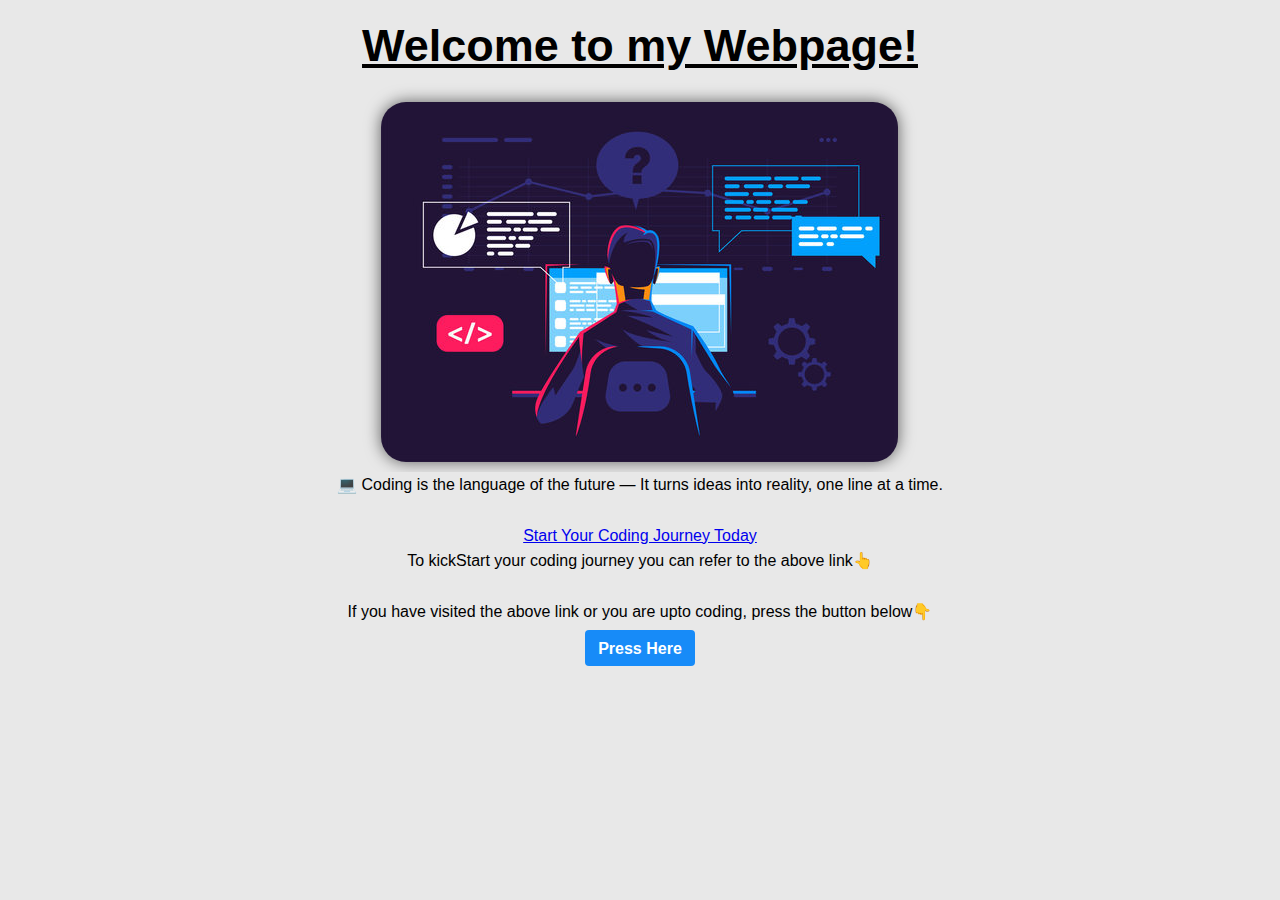
<file: task1/index.html>
<!DOCTYPE html>
<html lang="en">

<head>
    <meta charset="UTF-8">
    <meta name="viewport" content="width=device-width, initial-scale=1.0">
    <title>Home</title>

    <link rel="stylesheet" href="style.css">
</head>

<body>
    <div class="container">
        <h1>
            Welcome to my Webpage!
        </h1>

        <div class="content">
            <img class="coding_guy" src="coding_guy.jpg" alt="A guy doing coding">

            <p>
                💻 Coding is the language of the future — It turns ideas into reality, one line at a time.
            </p>
        </div>

        <div class="link">
            <a
                href="https://r.search.yahoo.com/_ylt=AwrKEonnHQJoBwIAHye7HAx.;_ylu=Y29sbwNzZzMEcG9zAzEEdnRpZAMEc2VjA3Ny/RV=2/RE=1746178792/RO=10/RU=https%3a%2f%2fwww.w3schools.com%2f/RK=2/RS=nTZrfrcFbGvA6Nmby3Nu2SgEMtY-" target="_blank">Start
                Your Coding Journey Today</a>

            <p>
                To kickStart your coding journey you can refer to the above link👆
            </p>
        </div>

        <div class="pop_up_button">
            <p>
                If you have visited the above link or you are upto coding, press the button below👇
            </p>

            <button onclick="pop_up()">
                Press Here
            </button>
        </div>
    </div>
</body>

<script src="pop_up.js"></script>

</html>
</file>
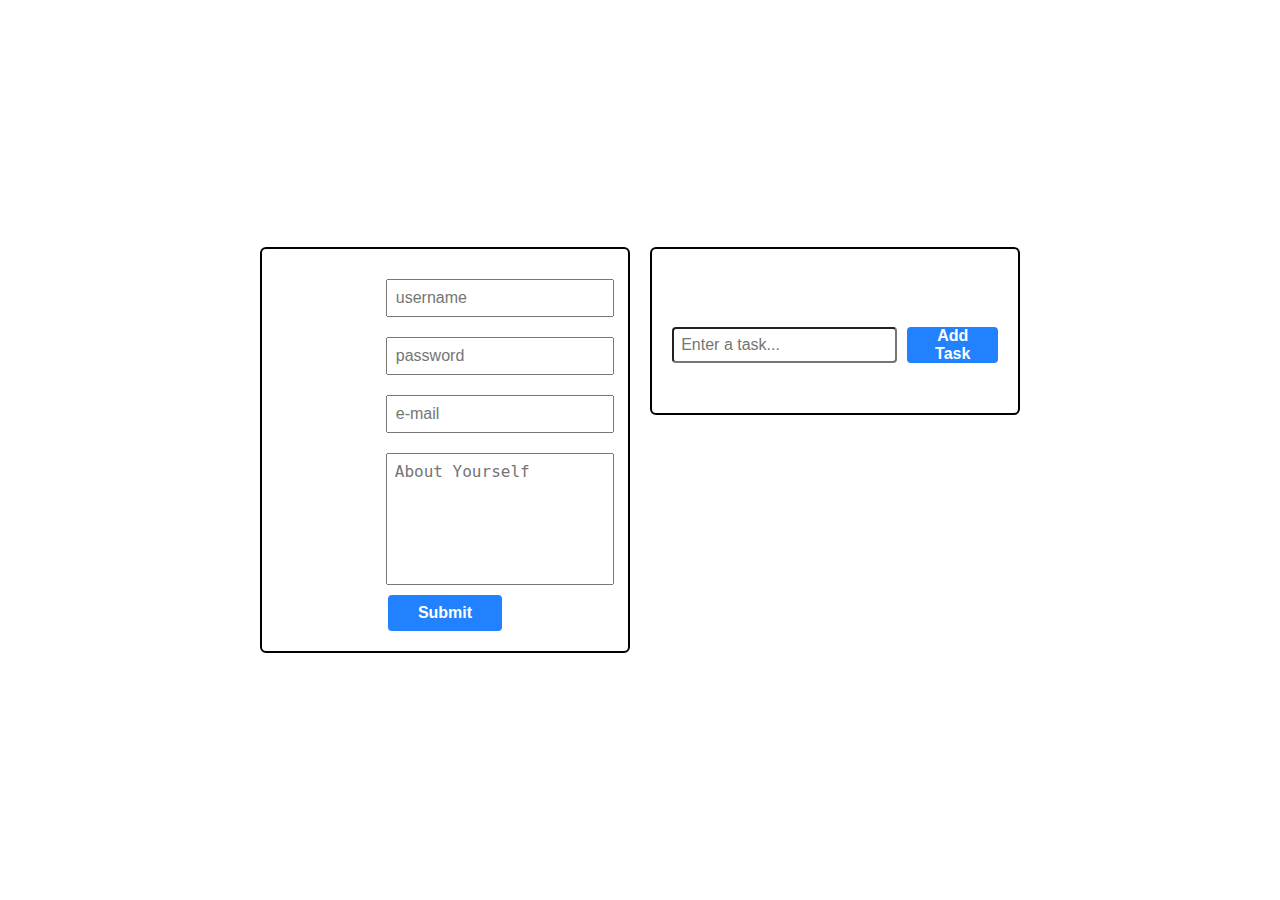
<file: task2/index.html>
<!DOCTYPE html>
<html lang="en">

<head>
    <meta charset="UTF-8">
    <meta name="viewport" content="width=device-width, initial-scale=1.0">
    <title>Login Form and TO-DO List</title>
    <link rel="stylesheet" href="style.css">
</head>

<body>
    <div class="container">
        <form id="contactForm" class="form_container">
            <div class="input_field">
                <label for="username">Username: </label>
                <input id="username" type="text" placeholder="username" name="username">
            </div>

            <div class="input_field">
                <label for="password">Password: </label>
                <input id="password" type="password" placeholder="password" name="password">
            </div>

            <div class="input_field">
                <label for="email">E-mail: </label>
                <input id="email" type="email" placeholder="e-mail" name="email">
            </div>

            <div class="input_field">
                <label for="about"> About Yourself :</label>
                <textarea name="about" id="about" placeholder="About Yourself" rows="6" cols="20"></textarea>
            </div>

            <button type="submit" class="submit">
                Submit
            </button>
        </form>

        <div class="todo_container">
            <h2>To-Do List</h2>
            
            <div class="todo_input_group">
                <input type="text" id="todoInput" placeholder="Enter a task...">
                <button onclick="addTask()" class="add-btn">Add Task</button>
            </div>
            
            <ul id="todoList"></ul>
        </div>
        
        
    </div>
</body>

<script src="java.js"></script>

</html>
</file>
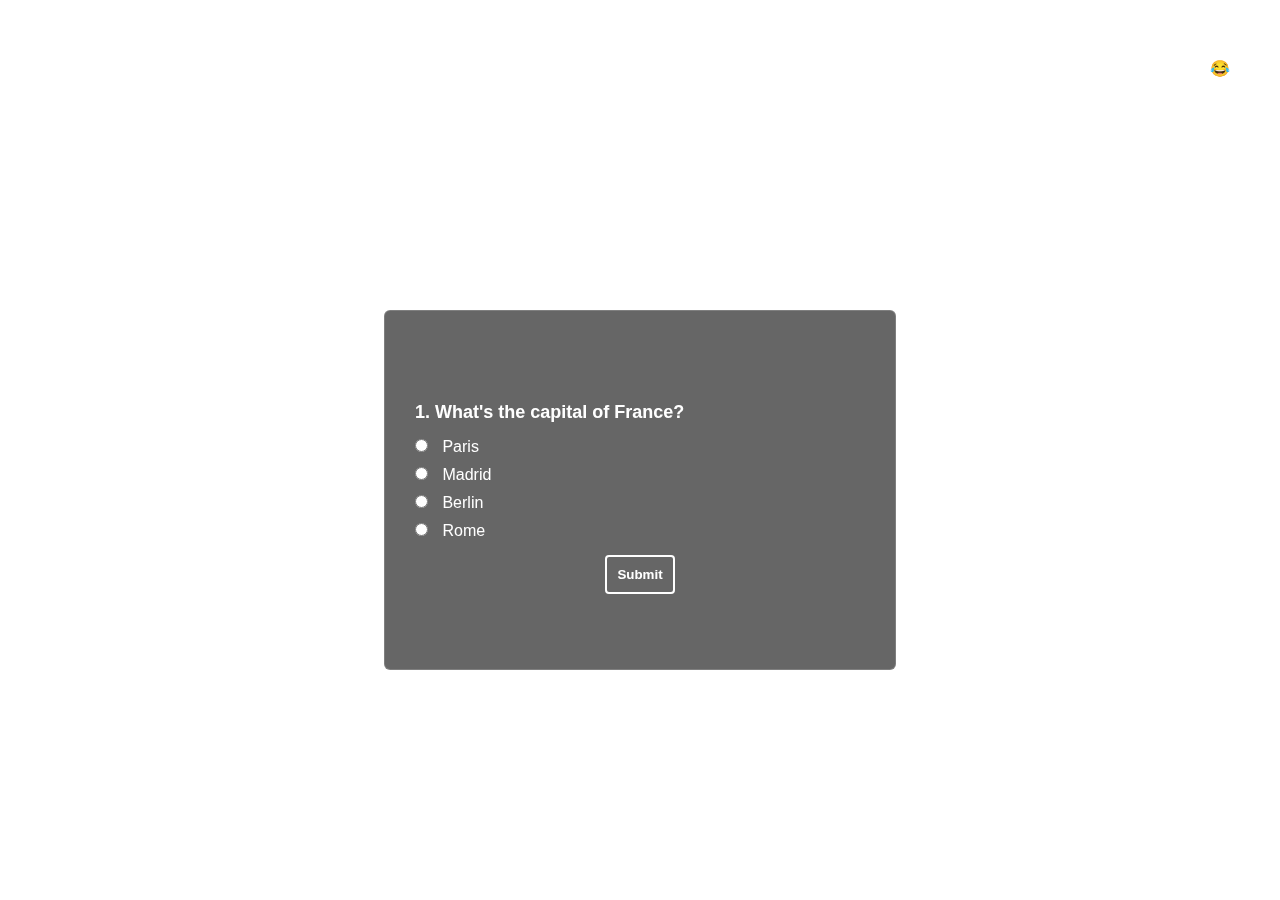
<file: task3/index.html>
<!DOCTYPE html>
<html lang="en">
<head>
    <meta charset="UTF-8">
    <meta name="viewport" content="width=device-width, initial-scale=1.0">
    <title>Quiz</title>

    <link rel="stylesheet" href="style.css">
</head>
<body>
    <div style="display: flex; align-items: flex-start; gap: 20px;"></div>
    <div class="quiz_container">
        <h1>Quiz Game!</h1>
        <div class="question_container">
            <p id="question">
                Let's Begin!
            </p>

            <div id="answer_button" class="btn_container"></div>
            <button id="next_button" style="display: none;">Submit</button>
        </div>
    </div>

    <!-- Outside .question_container -->
<button id="jokePopupBtn">
    Tell me a Joke 😂
</button>
</div>

</body>
<script src="quiz.js"></script>
</html>
</file>
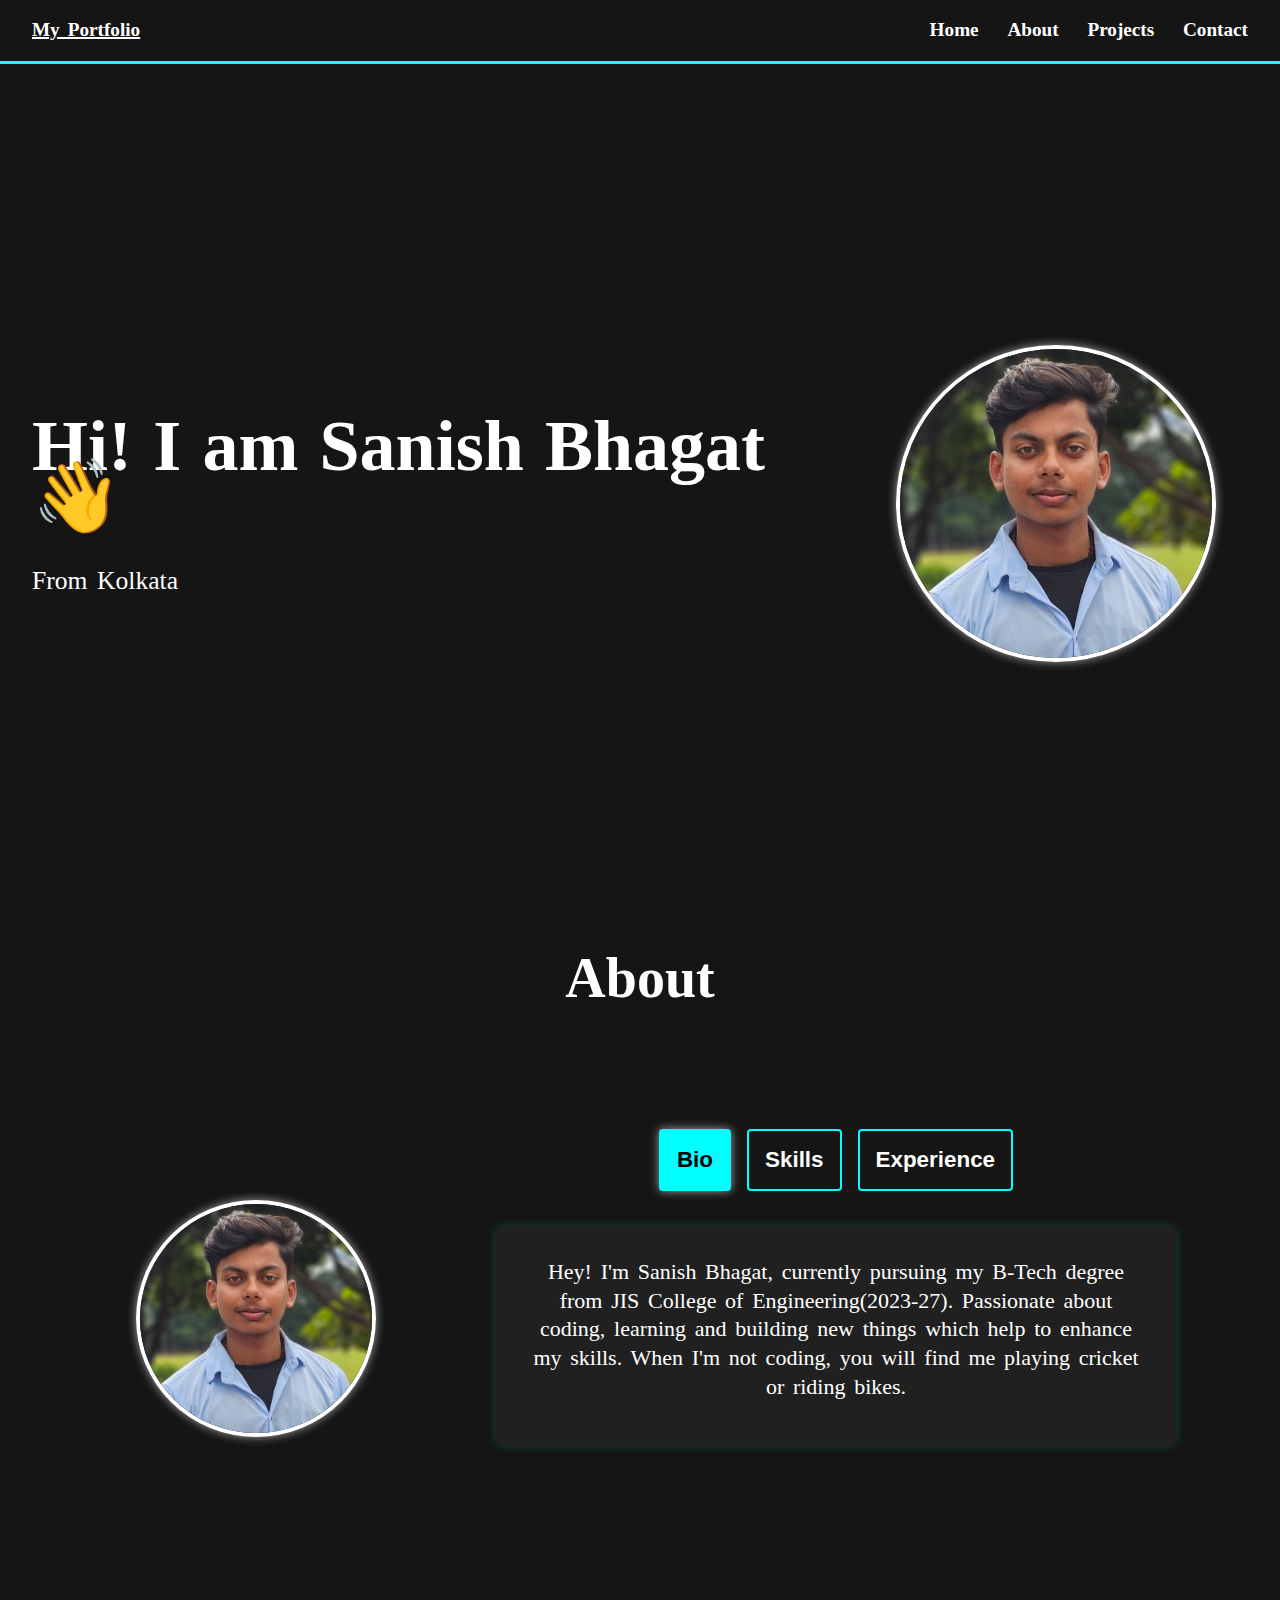
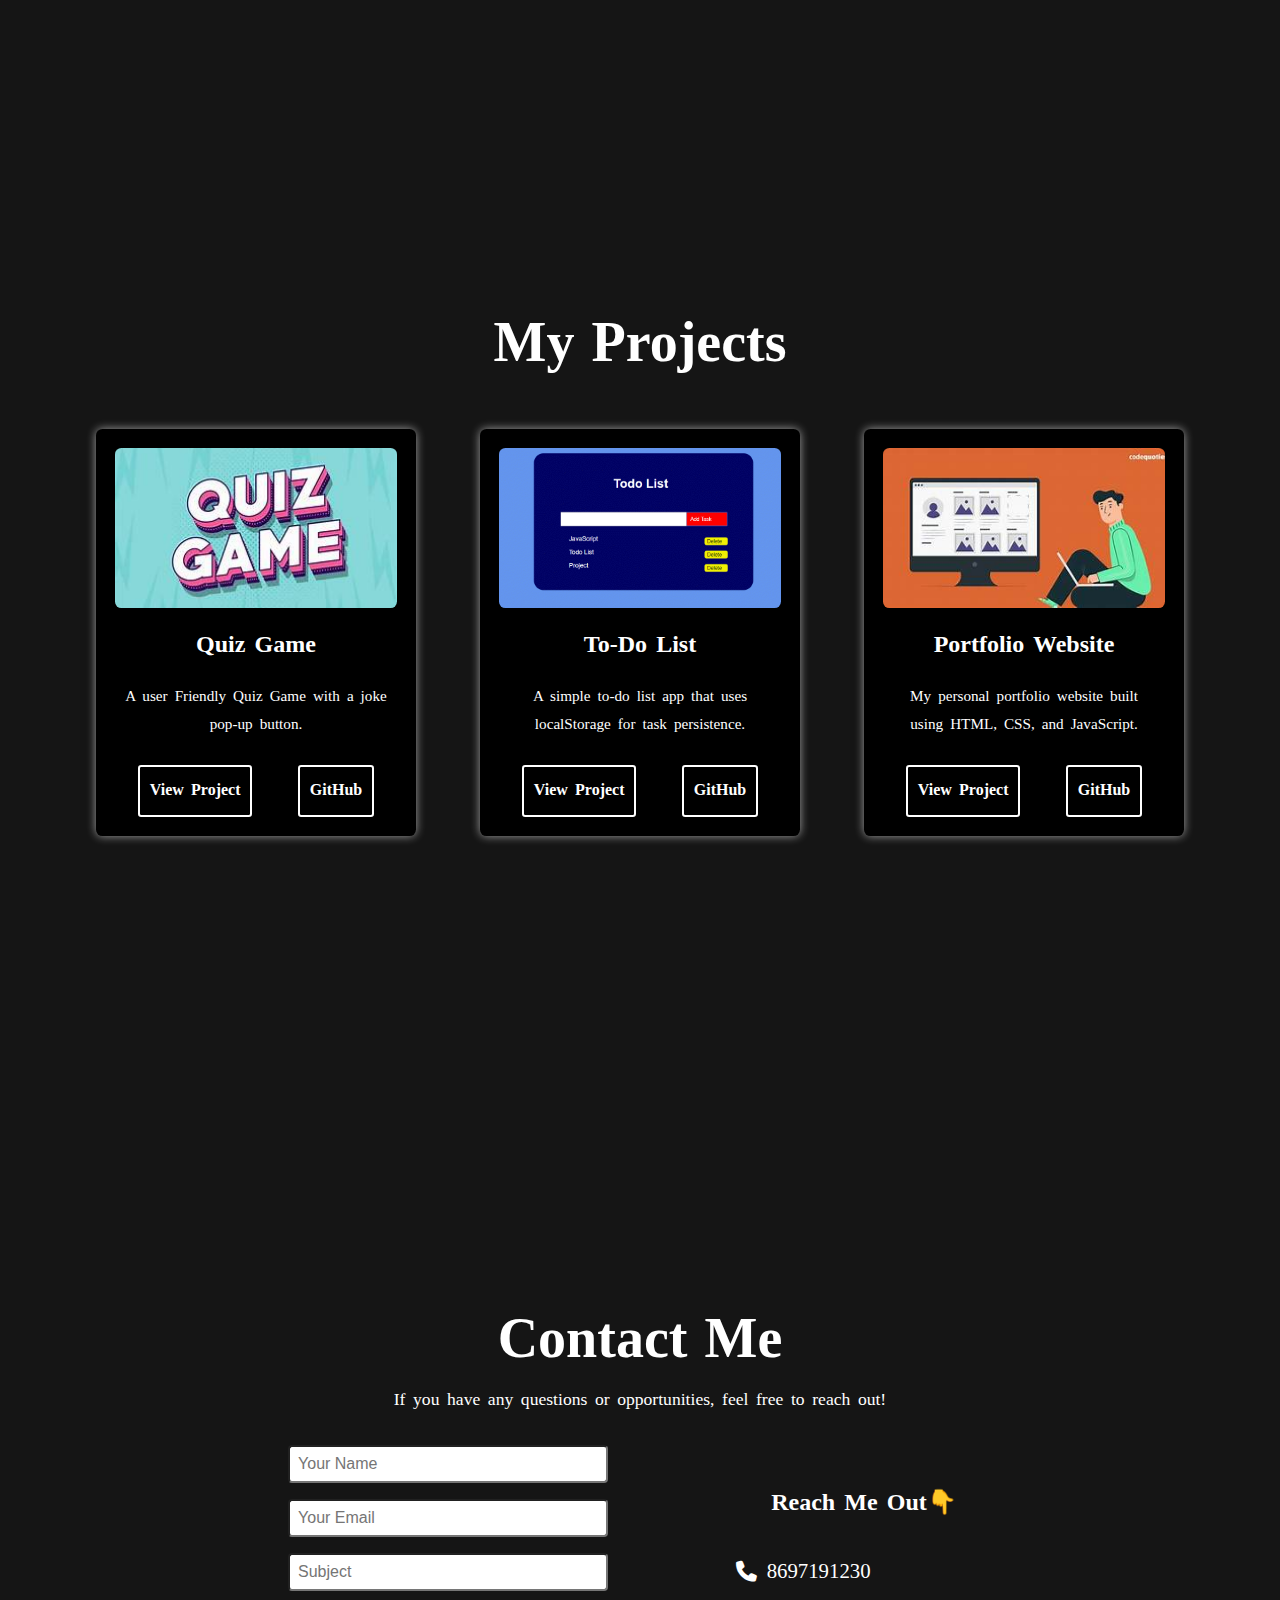
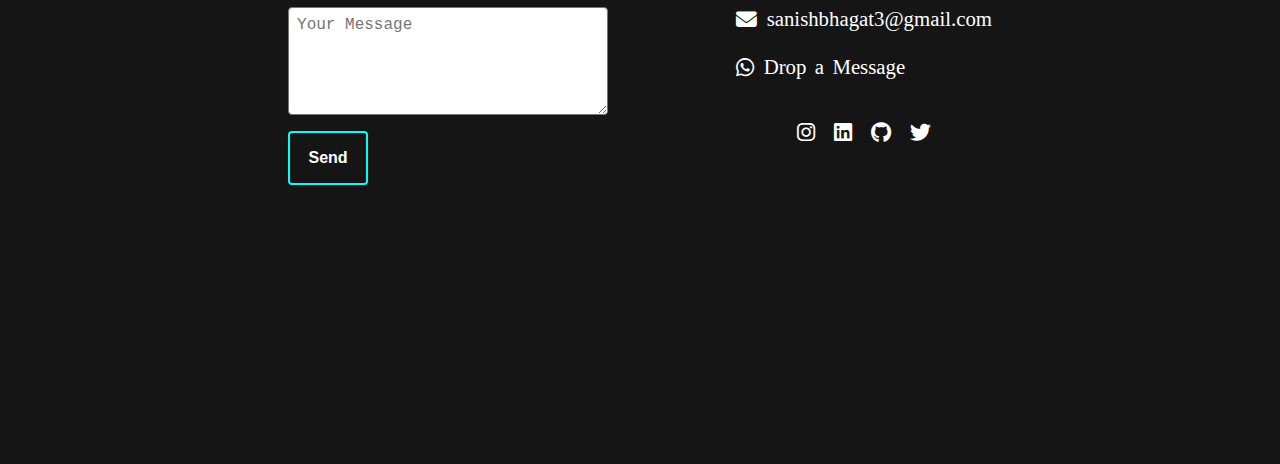
<file: task4/index.html>
<!DOCTYPE html>
<html lang="en">

<head>
    <meta charset="UTF-8">
    <meta name="viewport" content="width=device-width, initial-scale=1.0">
    <title>Personal Portfolio</title>
    <link rel="stylesheet" href="style.css">

    <link rel="stylesheet" href="https://cdnjs.cloudflare.com/ajax/libs/font-awesome/6.5.0/css/all.min.css" />

</head>

<body>
    <div class="navbar">
        <div class="name">My Portfolio</div>

        <!-- Hamburger icon -->
        <!-- <div class="hamburger" id="hamburger">&#9776;</div> -->
        <div class="hamburger" id="hamburger">
            <i class="fa fa-bars"></i>
        </div>


        <!-- Navigation links -->
        <ul class="nav_links" id="nav-links">
            <li id="close_btn" class="close-btn" style="position: absolute; top: 2rem; right: 2rem; font-size: 2rem; cursor: pointer; color:red; font-weight: bold; font-size: 3rem; display: none;">&times;</li>
            <li><a href="#home">Home</a></li>
            <li><a href="#about">About</a></li>
            <li><a href="#projects">Projects</a></li>
            <li><a href="#contact">Contact</a></li>
        </ul>
    </div>


    <section id="home">
        <div class="hero_container">
            <div class="hero_text">
                <h1>Hi! I am Sanish Bhagat 👋</h1>
                <p>From Kolkata</p>
            </div>

            <div class="hero_img">
                <img src="S2 P.jpg" alt="profile_image">
            </div>
        </div>
    </section>

    <section class="about" id="about">
        <h2>About</h2>

        <div class="about_container">

            <div class="about_img">
                <img src="S2 P.jpg" alt="profile_image">
            </div>

            <div class="tab_container">
                <div class="tab_nav">
                    <button class="tab_button active" data-tab="Bio">Bio</button>
                    <button class="tab_button" data-tab="Skills">Skills</button>
                    <button class="tab_button" data-tab="Experience">Experience</button>
                </div>

                <div class="tab_content">
                    <div class="tab_pane active" id="Bio">
                        <p>
                            Hey! I'm Sanish Bhagat, currently pursuing my B-Tech degree from JIS College of
                            Engineering(2023-27). Passionate about coding, learning and building new things which help
                            to
                            enhance my skills. When I'm not coding, you will find me playing cricket or riding bikes.
                        </p>
                    </div>

                    <div class="tab_pane" id="Skills">
                        <ul>
                            <li>C++</li>
                            <li>Python</li>
                            <li>HTML, CSS, JS</li>
                            <li>Aspiring Data-Scientist</li>
                        </ul>
                    </div>

                    <div class="tab_pane" id="Experience">
                        <ul>
                            <li>Internship at AWS(AI-ML)</li>
                            <li>Internship at Apex Planet</li>
                            <li>Internship at Pinnacle Lab</li>
                        </ul>
                    </div>
                </div>
            </div>
        </div>
    </section>

    <section class="projects_section" id="projects">
        <h2>My Projects</h2>

        <div class="project_container">

            <div class="project_card">
                <img src="quiz.jpg" alt="quiz_game">
                <h3>Quiz Game</h3>
                <p>A user Friendly Quiz Game with a joke pop-up button.</p>
                <div class="project_links">
                    <a href="http://127.0.0.1:3000/task3/index.html" target="_blank">View Project</a>
                    <a href="https://github.com/sanish-bhagat/Web-Development-Internship-Apex-Planet-/tree/main/task2"
                        target="_blank">GitHub</a>
                </div>
            </div>
            <div class="project_card">
                <img src="todo.png" alt="todo_image">
                <h3>To-Do List</h3>
                <p>A simple to-do list app that uses localStorage for task persistence.</p>
                <div class="project_links">
                    <a href="http://127.0.0.1:3000/task2/index.html" target="_blank">View Project</a>
                    <a href="https://github.com/sanish-bhagat/Web-Development-Internship-Apex-Planet-/tree/main/task3"
                        target="_blank">GitHub</a>
                </div>
            </div>
            <div class="project_card">
                <img src="portfolio.jpg" alt="portfolio">
                <h3>Portfolio Website</h3>
                <p>My personal portfolio website built using HTML, CSS, and JavaScript.</p>
                <div class="project_links">
                    <a href="#" target="_blank">View Project</a>
                    <a href="#" target="_blank">GitHub</a>
                </div>
            </div>
        </div>
    </section>

    <section class="contact_section" id="contact">
        <h2>Contact Me</h2>
        <p>If you have any questions or opportunities, feel free to reach out!</p>

        <div class="contact_container">
            <div class="form_container">
                <form class="contact_form" id="contact-form" action="https://formspree.io/f/xkgrzeve" method="POST">
                    <input type="hidden" name="_redirect" value="https://yourdomain.com/thankyou.html">

                    <input type="text" name="name" placeholder="Your Name" required />
                    <input type="email" name="email" placeholder="Your Email" required />
                    <input type="text" name="subject" placeholder="Subject" />
                    <textarea name="message" rows="5" placeholder="Your Message" required></textarea>
                    <button type="submit">Send</button>
                </form>
            </div>

            <div class="social_icons">
                <h3>Reach Me Out👇</h3>
                <div class="icon_container_horizontal">
                    <a href="tel:+918697191230" target="_blank">
                        <i class="fas fa-phone"></i> 8697191230
                    </a>
                    <a href="mailto:sanishbhagat3@gmail.com" target="_blank">
                        <i class="fas fa-envelope"></i> sanishbhagat3@gmail.com
                    </a>
                    <a href="https://wa.me/918697191230" target="_blank">
                        <i class="fab fa-whatsapp"></i> Drop a Message
                    </a>
                </div>


                <div class="icon_container_vertical">
                    <a href="https://www.instagram.com/sanishbhagat/" target="_blank" aria-label="LinkedIn">
                        <i class="fab fa-instagram"></i>
                    </a>
                    <a href="https://www.linkedin.com/in/sanish-bhagat-1795a6293?utm_source=share&utm_campaign=share_via&utm_content=profile&utm_medium=android_app"
                        target="_blank" aria-label="LinkedIn">
                        <i class="fab fa-linkedin"></i>
                    </a>
                    <a href="https://github.com/sanish-bhagat" target="_blank" aria-label="GitHub">
                        <i class="fab fa-github"></i>
                    </a>
                    <a href="https://x.com/SanishBhagat" target="_blank" aria-label="Twitter">
                        <i class="fab fa-twitter"></i>
                    </a>
                </div>
            </div>
        </div>
    </section>
    <!-- Modal Structure -->
    <div id="popup" class="popup">
        <div class="popup-content">
            <h2>Thank You!</h2>
            <p>Your message has been sent successfully.</p>
            <button id="close-popup">Close</button>
        </div>
    </div>
</body>
<script src="java.js"></script>

</html>
</file>
<file: task1/style.css>
* {
    padding: 0;
    margin: 0;
    font-family: "Arial";
    font-size: 16px;
    background-color: rgb(232, 232, 232);
    line-height: 1.6;
}

h1 {
    font-size: 45px;
    margin: 10px;
    text-decoration: underline;
}

div, .container {
    display: flex;
    flex-direction: column;
    justify-content: center;
    align-items: center;
}

.coding_guy {
    border-radius: 25px;
    box-shadow: 0 0 16px rgba(0, 0, 0, 0.6);
    margin: 10px;
}

.link {
    margin: 25px;
}


button {
    height: 36px;
    width: 110px;
    background-color: rgb(23, 139, 248);
    color: white;
    font-size: 16px;
    font-weight: bold;
    border: none;
    border-radius: 4px;
    margin: 6px;
    cursor: pointer;
    transition: box-shadow 0.3s ease;
}

button:hover {
    box-shadow: 0 0 8px rgba(0, 0, 0, 0.6);
}
</file>
<file: task2/style.css>
* {
    padding: 0;
    margin: 0;
    box-sizing: border-box;
    font-size: 16px;
}
body{
    width: 100vw;
    height: 100vh;
    display: flex;
    flex-direction: column;
    justify-content: center;
    align-items: center;
    background: url("https://wallpaperaccess.com/full/2454628.png") no-repeat center center/cover;
}

.container {
    display: flex;
    flex-wrap: wrap;
    width: 100%;
    max-width: 800px;
    padding: 20px;
    border-radius: 4px;
    -webkit-border-radius: 4px;
    -moz-border-radius: 4px;
    -ms-border-radius: 4px;
    -o-border-radius: 4px;
    gap: 20px;
}

.form_container, .todo_container {
    background-color: transparent;
    display: flex;
    flex-direction: column;
    flex: 1 1 350px;
    border: 2px solid black;
    border-radius: 6px;
    box-shadow: 0 0 6px rgba(255, 255, 255, 0.6);
    padding: 20px;
}

.input_field {
    display: grid;
    background-color: transparent;
    grid-template-columns: 1fr;
    align-items: center;
    gap: 6px;
    width: 100%;
}

.todo_input_group {
    display: flex;
    gap: 10px; /* Space between input and button */
    align-items: center;
    margin-bottom: 20px;
    width: 100%;
}

#todoInput {
    flex: 1; /* Make input field take full available space */
    padding: 7.2px;
    border-radius: 4px;
}

.add-btn {
    height: 36px;
    padding: 0 16px;
    background-color: rgb(33, 129, 254);
    color: white;
    border: none;
    border-radius: 4px;
    font-weight: bold;
    cursor: pointer;
    transition: box-shadow 0.3s linear;
}

.add-btn:hover {
    box-shadow: 0 0 6px rgba(0, 0, 0, 0.6);
}

@media(min-width: 768px) {

    .container {
        flex-direction: row;
        justify-content: space-between;
        align-items: flex-start;
    }

    .input_field {
        grid-template-columns: 30% 70%;
        align-items: center;
    }

    form, .todo_container {
        width: 48%;
    }
}

form {
    display: flex;
    flex-direction: column;
    justify-content: center;
    align-items: center;
}

label {
    width: 90%;
    margin: 10px 0 4px 0;
    font-weight: bold;
    font-size: 18px;
    color: #fff;
    display: block;
}

input[type='text'], 
input[type='password'], 
input[type='email'], 
textarea {
    margin: 10px 0;
    padding: 8px;
    resize: none;
}

.submit {
    /* margin-top: 20px; */
    height: 36px;
    width: 35%;
    align-items: center;
    min-width: 100px;
    max-width: 140px;
    border: none;
    border-radius: 4px;
    background-color: rgb(33, 129, 254);
    color: white;
    font-weight: bold;
    cursor: pointer;
    transition: box-shadow 0.3s linear;
}

.submit:hover, .add_task:hover {
    box-shadow: 0 0 6px rgba(255, 255, 255, 0.6);
}

h2 {
    text-align: center;
    font-size: 25px;
    margin-bottom: 20px;
    color: #fff;
}

.delete-btn {
    color: red;
    background-color: transparent;
    border: none;
    font-weight: bold;
    margin: 0 10px;
    cursor: pointer;
}

li {
    margin: 10px 15px;
    color: #fff;
    font-size: 18px;
}
</file>
<file: task3/style.css>
* {
    margin: 0;
    padding: 0;
    box-sizing: border-box;
}

html {
    display: flex;
    justify-content: center;
    align-items: center;
}

body {
    width: 100vh;
    height: 100vh;
    font-family: 'Segoe UI', Tahoma, Geneva, Verdana, sans-serif;
    display: flex;
    justify-content: center;
    align-items: center;
    background: url('https://getwallpapers.com/wallpaper/full/2/e/3/201743.jpg') no-repeat center center/cover;
}

.question_container {
    background-color: rgba(0, 0, 0, 0.6);
    color: white;
    padding: 20px 30px;
    display: flex;
    flex-direction: column;
    justify-content: center;
    align-items: center;
    border: 1px solid rgba(255, 255, 255, 0.16);
    border-radius: 6px;
    box-shadow: 0 0 10px rgba(255, 255, 255, 0.24);
    backdrop-filter: blur(1.2px);
    /* width: 300px; */
    width: 40vw;
    height: 40vh;
    /* height: 250px; */
}

.btn_container,
p {
    display: flex;
    flex-direction: column;
    gap: 10px;
    margin-top: 15px;
    width: 100%;
}

h1 {
    color: white;
    text-align: center;
    /* font-weight: bold; */
    margin: 20px;
    text-decoration: underline;
    font-size: 35px;
}

p {
    font-size: 18px;
    font-weight: bold;
}

button {
    margin-top: 15px;
    padding: 10px;
    border: 2px solid white;
    border-radius: 4px;
    background: transparent;
    color: white;
    font-weight: bold;
    cursor: pointer;
    transition: box-shadow 0.3s ease;
    -webkit-transition: box-shadow 0.3s ease;
    -moz-transition: box-shadow 0.3s ease;
    -ms-transition: box-shadow 0.3s ease;
    -o-transition: box-shadow 0.3s ease;
}

button:hover {
    box-shadow: 0 0 10px rgba(255, 255, 255, 0.8);
}

#jokePopupBtn {
    position: fixed;
    /* bottom: 30px; */
    top: 30px;
    right: 30px;
    padding: 12px 18px;
    font-weight: bold;
    background-color: transparent;
    color: white;
    border: 2px solid rgba(255, 255, 255, 0.8);
    border-radius: 6px;
    cursor: pointer;
    font-size: 16px;
    font-weight: bold;
}

input[type="radio"] {
    margin-right: 10px;
}
</file>
<file: task4/style.css>
* {
  padding: 0;
  margin: 0;
  box-sizing: border-box;
}

html {
  scroll-behavior: smooth;
}

body {
  background-color: rgb(21, 21, 21);
  color: white;
  word-spacing: 0.2rem;
  line-height: 1.8rem;
}

.navbar {
  display: flex;
  /* flex-direction: column; */
  /* align-items: center; */
  justify-content: space-between;
  align-items: center;
  padding: 1rem 2rem;
  position: sticky;
  top: 0;
  /* background-color: transparent; */
  color: white;
  font-size: 1.2rem;
  font-weight: bold;
  border-bottom: 3px solid cyan;
  background-color: rgb(21, 21, 21);
}

/* Hamburger icon */
.hamburger {
  display: block;
  font-size: 2rem;
  cursor: pointer;
  position: absolute;
  right: 2rem;
  top: 1.5rem;
  z-index: 1100;
}

/* 
.close_button {
  position: absolute;
  top: 1rem;
  right: 1rem;
  font-size: 2rem;
  cursor: pointer;
} */

.name {
  text-decoration: underline;
  text-decoration-thickness: 0.15rem;
}

.nav_links {
  list-style: none;
  display: flex;
  gap: 1.8rem;

}


.nav_links li a {
  position: relative;
  text-decoration: none;
  color: white;
}

.nav_links li a::after {
  content: '';
  position: absolute;
  left: 0;
  bottom: -4px;
  width: 0;
  height: 2px;
  /* background-color: black; */
  background-color: white;
  transition: width 0.3s ease;
  -webkit-transition: width 0.3s ease;
  -moz-transition: width 0.3s ease;
  -ms-transition: width 0.3s ease;
  -o-transition: width 0.3s ease;
}

.nav_links li a:hover::after {
  width: 100%;
}



.hero_container {
  min-height: 100vh;
  display: flex;
  align-items: center;
  justify-content: center;
  /* color: white; */
  padding: 2rem;
  line-height: 3.2rem;
  gap: 6rem;
}

.hero_text {
  font-size: 1.6rem;

  h1 {
    font-size: 4.5rem;
    margin-bottom: 2rem;
  }
}

.about_container img,
.hero_img img {
  width: 15rem;
  /*width: 200px;
    */
  height: auto;
  border-radius: 50%;
  /* padding: 2rem; */
  margin: 2rem;
  object-fit: cover;
  border: 4px solid;
  box-shadow: 0 0 10px rgba(255, 255, 255, 0.6);
}

.hero_img img {
  width: 20rem;
}

.about {
  /* display: flex;
  justify-content: center;
  align-items: center; */
  min-height: 100vh;
  text-align: center;
}

.about h2 {
  font-size: 3.5rem;
  margin-bottom: 2rem;
}

.about_container img {
  margin-bottom: -2.5rem;
}

.about_container {
  display: flex;
  justify-content: space-between;
  align-items: center;
  /* min-height: 100vh; */
  padding: 6.5rem;
  gap: 5.5rem;
}

.tab_nav {
  display: flex;
  justify-content: center;
  gap: 1rem;
  margin-bottom: 1rem;
}

.tab_button {
  background-color: transparent;
  color: white;
  /*border: none;
    */
  padding: 1rem;
  font-size: 1.4rem;
  font-weight: bold;
  border: 2px solid #00ffff;
  border-radius: 4px;
  cursor: pointer;
  transition: background 0.3s, color 0.3s;
  -webkit-transition: background 0.3s, color 0.3s;
  -moz-transition: background 0.3s, color 0.3s;
  -ms-transition: background 0.3s, color 0.3s;
  -o-transition: background 0.3s, color 0.3s;
}

.tab_button.active {
  background-color: #00ffff;
  box-shadow: 0 0 10px rgba(255, 255, 255, 0.6);
  color: #000;
}

.tab_container {
  display: flex;
  flex-direction: column;
  justify-content: center;
  align-items: center;
  width: 100%;
  gap: 1.2rem;
}

.tab_content {
  max-width: 800px;
  /* margin: auto;
     */
  width: 100%;
  min-height: 220px;
  padding: 1rem;
  background-color: rgba(255, 255, 255, 0.05);
  /* Optional styling */
  border-radius: 8px;
  box-shadow: 0 0 10px rgba(0, 255, 255, 0.2);
  transition: all 0.3s ease;
  overflow: auto;
  font-size: 22px;
  line-height: 1.8rem;
  word-spacing: 0.2rem;

  display: flex;
  align-items: flex-start;
  justify-content: flex-start;
}

.tab_pane {
  display: none;
  padding: 1rem;

  li {
    list-style-type: circle;
  }
}

.tab_pane.active {
  display: block;
}


.projects_section {
  min-height: 100vh;
  /* display: flex; */
  padding: 4rem;
  text-align: center;
}

.projects_section h2 {
  font-size: 3.5rem;
  margin-bottom: 4.5rem;
}



.project_container {
  display: flex;
  /* flex-direction: row; */
  flex-wrap: wrap;
  gap: 4rem;
  justify-content: center;
}

.project_card {
  border-radius: 2rem;
  -webkit-border-radius: 0.4rem;
  -moz-border-radius: 2rem;
  -ms-border-radius: 2rem;
  -o-border-radius: 2rem;
  box-shadow: 0 0 10px rgba(255, 255, 255, 0.6);
  width: 20rem;
  overflow: hidden;
  transition: transform 0.3s ease, box-shadow 0.3s ease, scale 0.3s ease;
  padding: 1.2rem;
  -webkit-transition: transform 0.3s ease, box-shadow 0.3s ease, scale 0.3s ease;
  -moz-transition: transform 0.3s ease, box-shadow 0.3s ease, scale 0.3s ease;
  -ms-transition: transform 0.3s ease, box-shadow 0.3s ease, scale 0.3s ease;
  -o-transition: transform 0.3s ease, box-shadow 0.3s ease, scale 0.3s ease;
  background-color: rgb(0, 0, 0);
}

.project_card:hover {
  /* transform: scale(2px); */
  scale: 1.1;
  transform: translateY(-2px);
  box-shadow: 0 8px 25px #00ffff;
  -webkit-transform: scale(2px);
  -moz-transform: scale(2px);
  -ms-transform: scale(2px);
  -o-transform: scale(2px);
}

.project_card img {
  width: 100%;
  height: 10rem;
  object-fit: cover;
  border-radius: 0.4rem;
  -webkit-border-radius: 0.4rem;
  -moz-border-radius: 0.4rem;
  -ms-border-radius: 0.4rem;
  -o-border-radius: 0.4rem;
}

.project_card h3 {
  margin: 0.8rem 0;
  font-size: 1.5rem;

}

.project_card p {
  font-size: 0.95rem;
  padding: 0.6rem;
}

.project_links {
  display: flex;
  justify-content: space-around;
  margin-top: 1rem;
}

.project_links a {
  text-decoration: none;
  color: #fff;
  border: 2px solid;
  border-radius: 0.2rem;
  -webkit-border-radius: 0.2rem;
  -moz-border-radius: 0.2rem;
  -ms-border-radius: 0.2rem;
  -o-border-radius: 0.2rem;
  padding: 0.6rem;
  font-weight: bold;
  transition: background 0.3s, color 0.3s;
  -webkit-transition: background 0.3s, color 0.3s;
  -moz-transition: background 0.3s, color 0.3s;
  -ms-transition: background 0.3s, color 0.3s;
  -o-transition: background 0.3s, color 0.3s;
}

.project_links a:hover {
  background-color: #00ffff;
  box-shadow: 0 0 10px rgba(255, 255, 255, 0.6);
  color: #000;
}



.contact_section {
  text-align: center;
  padding: 2rem;
  padding-top: 10rem;
  min-height: 100vh;
}

.contact_section h2 {
  font-size: 3.5rem;
  margin-bottom: 2rem;
}

.contact_section p {
  margin-bottom: 2rem;
  font-size: 1.1rem;
}

.contact_form {
  display: flex;
  flex-direction: column;
  width: 20rem;
  max-width: 25rem;
  gap: 1rem;
  margin: 0 auto;
}

/* 
.form_container {
    max-width: 25rem;
    display: flex;
    justify-content: center;
    align-items: center;
} */

.contact_form input,
.contact_form textarea {
  font-size: 1rem;
  padding: 0.5rem;
  border-radius: 4px;
  -webkit-border-radius: 4px;
  -moz-border-radius: 4px;
  -ms-border-radius: 4px;
  -o-border-radius: 4px;
  /* border: none; */
  /* width: 25rem; */
}

.contact_form button {
  width: 5rem;
  height: auto;
  padding: 1rem;
  background-color: transparent;
  color: white;
  border: 2px solid #00ffff;
  border-radius: 4px;
  -webkit-border-radius: 4px;
  -moz-border-radius: 4px;
  -ms-border-radius: 4px;
  -o-border-radius: 4px;
  font-size: 1rem;
  font-weight: bold;
  cursor: pointer;
  transition: background 0.3s, color 0.3s;
  -webkit-transition: background 0.3s, color 0.3s;
  -moz-transition: background 0.3s, color 0.3s;
  -ms-transition: background 0.3s, color 0.3s;
  -o-transition: background 0.3s, color 0.3s;
}

.contact_form button:hover {
  background-color: #00ffff;
  box-shadow: 0 0 10px rgba(255, 255, 255, 0.6);
  color: #000;
}

.social_icons {
  display: flex;
  flex-direction: column;
  justify-content: center;
  align-items: center;
  gap: 2.5rem;
}

.icon_container_horizontal,
.icon_container_vertical {
  /* margin-top: 2rem; */
  display: flex;
  gap: 1.2rem;
  justify-content: center;
}

/* .icon_container_horizontal,
.social_icons a,
.icon_container_vertical {
  color: white;
  font-size: 1.5rem;
  transition: transform 0.3s, color 0.3s;
} */

/* .icon_container_horizontal,
.icon_container_vertical,
.social_icons a:hover {
  transform: scale(1.2);
  color: #00ffff;
} */

.icon_container_horizontal {
  display: flex;
  flex-direction: column;
}

.contact_container {
  display: flex;
  justify-content: center;
  align-items: center;
  gap: 8rem;
}

.icon_container_vertical a,
.icon_container_horizontal a {
  display: flex;
  align-items: center;
  gap: 0.6rem;
  text-decoration: none;
  color: white;
  font-size: 1.3rem;
}

.social_icons h3 {
  font-size: 1.5rem;
}

.icon_container_vertical a i,
.icon_container_horizontal a i {
  transition: transform 0.3s, color 0.3s;
}

/* 🟢 Only the icon reacts on hover */
.icon_container_vertical a i:hover,
.icon_container_horizontal a:hover i {
  transform: scale(1.3);
  color: #00ffff;
}


/* Modal Styles */
.popup {
  display: none;
  position: fixed;
  top: 0;
  left: 0;
  width: 100%;
  height: 100%;
  background: rgba(0, 0, 0, 0.6);
  /* Semi-transparent background */
  justify-content: center;
  align-items: center;
  z-index: 1000;
  /* Ensure it's on top of other content */
}

.popup-content {
  background-color: white;
  color: #000;
  padding: 2rem;
  text-align: center;
  border-radius: 8px;
  box-shadow: 0 0 10px rgba(0, 0, 0, 0.2);
  max-width: 500px;
  width: 80%;
}

button {
  padding: 1rem 2rem;
  background-color: transparent;
  color: black;
  /* border: none; */
  border-radius: 4px;
  cursor: pointer;
  transition: background-color 0.3s;
}

button:hover {
  background-color: #000;
  color: white;
}

.hamburger,
.close_button {
  display: none;
}

/* Mobile Devices (<= 768px) */
@media (max-width: 768px) {
  .navbar {
    flex-direction: column;
    padding: 1rem;
    gap: 1rem;
  }

  .nav_links {
    flex-direction: column;
    gap: 1rem;
  }

  .hero_container,
  .about_container {
    flex-direction: column;
    text-align: center;
    padding: 2rem;
    gap: 2rem;
  }

  .hero_container .hero_text h1 {
    font-size: 3.5rem;
  }

  .hero_img img,
  .about_container img {
    width: 12rem;
  }

  .tab_container {
    padding: 1rem;
  }

  .tab_button {
    font-size: 1rem;
    padding: 0.8rem;
  }

  .tab_content {
    font-size: 1rem;
  }

  .projects_section {
    padding: 2rem 1rem;
  }

  .project_card {
    width: 100%;
    max-width: 22rem;
  }

  .contact_section {
    padding: 2rem 1rem;
  }

  .contact_container {
    flex-direction: column;
    gap: 2rem;
  }

  .social_icons {
    gap: 1rem;
  }

  .icon_container_horizontal {
    flex-direction: row;
    flex-wrap: wrap;
    gap: 1rem;
    justify-content: center;
  }

  .contact_form {
    width: 100%;
    max-width: 22rem;
  }

  /* .nav_links {
    flex-direction: column;
    position: absolute;
    top: 100%;
    left: 0;
    width: 100%;
    background-color: white;
    display: none;
    text-align: center;
    transition: max-height 0.4s ease-in-out, opacity 0.4s ease-in-out;
    overflow: hidden;
    max-height: 0;
    opacity: 0;
    z-index: 1000;
  }

  .nav_links li a {
    padding: 1rem;
    color: black;
  }

  .nav_links.show {
    display: flex;
    max-height: 500px;
    opacity: 1;
  } */

  .nav_links {
    position: fixed;
    top: 0;
    right: -100%;
    height: 100vh;
    width: 70%;
    background-color: rgb(21, 21, 21);
    border-left: 3px solid cyan;
    flex-direction: column;
    align-items: center;
    justify-content: center;
    gap: 2rem;
    z-index: 999;
    transition: right 0.4s ease-in-out;

  }

  .nav_links li a {
    color: white;
    font-size: 1.5rem;
  }

  .nav_links.show {
    right: 0;
  }


  .nav_links li a {
    position: relative;
    text-decoration: none;
    color: white;
  }

  .nav_links li a::after {
    content: '';
    position: absolute;
    left: 0;
    bottom: -4px;
    width: 0;
    height: 2px;
    /* background-color: black; */
    background-color: white;
    transition: width 0.3s ease;
    -webkit-transition: width 0.3s ease;
    -moz-transition: width 0.3s ease;
    -ms-transition: width 0.3s ease;
    -o-transition: width 0.3s ease;
  }

  .nav_links li a:hover::after {
    width: 100%;
  }

  .hamburger {
    display: block;
  }
}


/* Tablets (769px - 1024px) */
@media (min-width: 769px) and (max-width: 1024px) {
  .navbar {
    flex-direction: row;
    flex-wrap: wrap;
    padding: 1.5rem;
  }

  .hero_container,
  .about_container {
    flex-direction: column;
    padding: 4rem;
    text-align: center;
  }

  .project_card {
    width: 90%;
    max-width: 22rem;
  }

  .contact_container {
    flex-direction: column;
  }

  .contact_form {
    width: 100%;
    max-width: 24rem;
  }
}

@media (min-width: 1025px) {
  .hamburger,
  .close-btn {
    display: none;
  }

  .nav_links {
    display: flex;
  }
}
</file>
